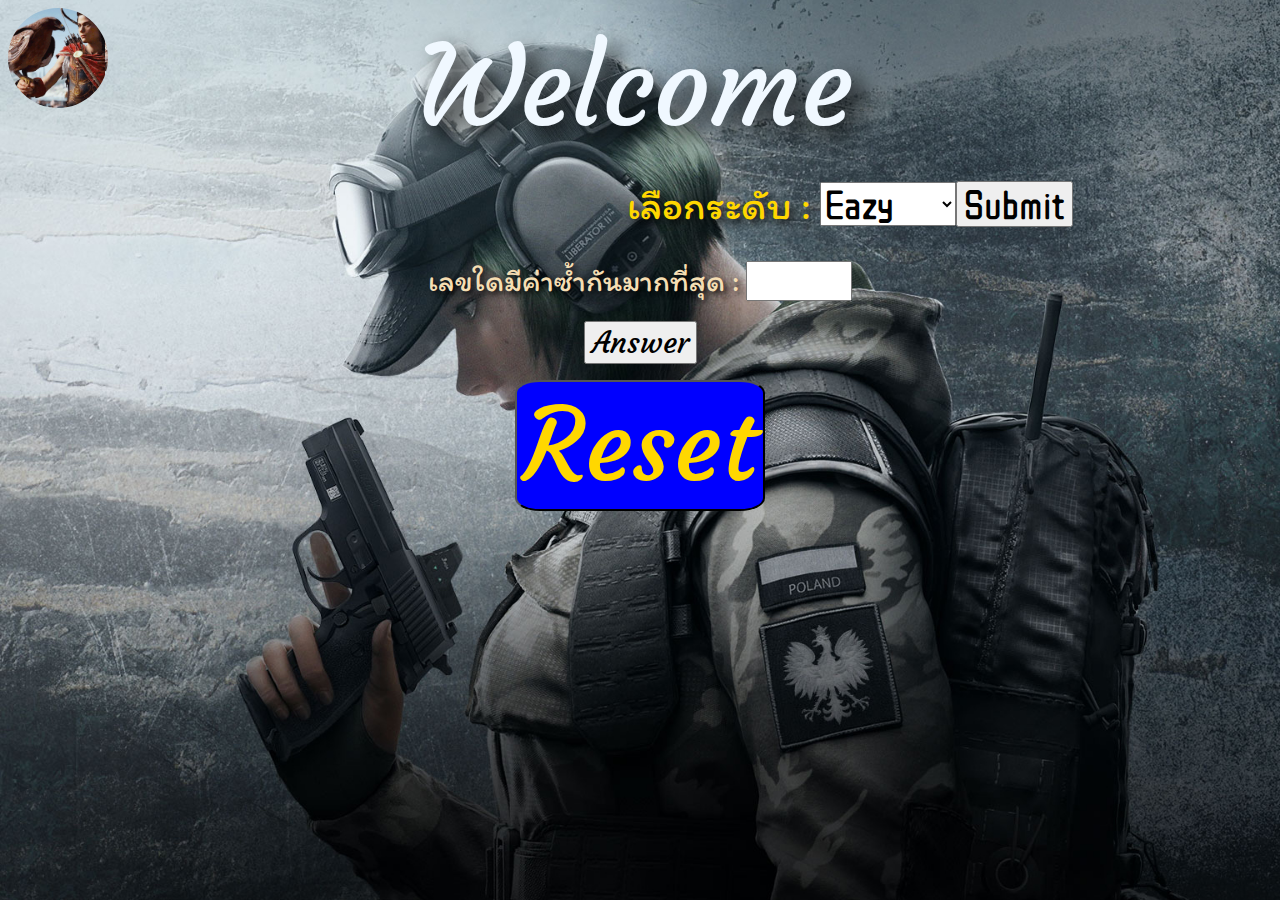
<file: index.html>
<html id="html">

<head>
    <title>Mini-game</title>
        <link rel="stylesheet" href="index.css">
        <meta name="viewport" content="width=device-width, initial-scale=1.0">
        <link
            href="https://fonts.googleapis.com/css?family=Courgette|Itim|Libre+Barcode+128+Text|Sriracha|ZCOOL+QingKe+HuangYou"
            rel="stylesheet">
</head>

<body>
    <!-- Welcome -->
    <div class="box">
        <div id="img" class="img1">
        </div>
        <div class="col-10 box">
            <div id="welcome" class="welcome col-12">Welcome</div>
        </div>
    </div>
    <p></p>

    <!-- เลือก level -->
    <div class="col-12 box" id="divlv">
        <div class="col-9 fontItim lv">
            เลือกระดับ :
            <select id="lv" name="lv" class="fontZCOOL lvs">
                <option value="ez">Eazy</option>
                <option value="normal">Normal</option>
                <option value="hard">Hard</option>
                <option value="extreme">Extreme</option>
            </select>
        </div>
        <div class="col-1" style="text-align: center;">
            <button id="submit" class="fontZCOOL lvs">Submit</div>
    </div>
    <p></p>

    <!-- Show table -->
    <table class="box">
        <div>
            <div class="fontSriracha" id="table" align="center"></div>
        </div>
    </table>
    <P></P>

    <!-- Answer -->
    <div id="divAns" class="col-12 box Ans">
        <div class="col-12 fontItim" style="text-shadow: 0.1em 0.1em 0.2em black;color: wheat;">
            เลขใดมีค่าซ้ำกันมากที่สุด :
            <input class="col-1 Ans" id="num" type="text" placeholder=""></div>
        <p></p>
        <div class="col-12"><button id="answer" class="fontCourgette Ans">Answer</button></div>
    </div>
    <p></p>
    <p></p>

    <!-- Result-->
    <div id="result" class="fontSriracha result">
    </div>
    <p></p>

    <!-- reset -->
    <div id="reset" style="text-align: center;">
        <button class="fontCourgette reset" id="reset">
            Reset</button>
    </div>

    <!-- Jquery -->
    <script src="https://code.jquery.com/jquery-3.3.1.js"
        integrity="sha256-2Kok7MbOyxpgUVvAk/HJ2jigOSYS2auK4Pfzbm7uH60=" crossorigin="anonymous"></script>

    <script src="index.js"></script>
</body>




</html>
</file>
<file: index.css>
html{
    background-image: url("image/image-ela.jpg");
    background-size: cover;           
    background-attachment: fixed;
    background-position: center;
}

*{box-sizing: border-box;}

.col-1 {width: 8.33%;}
.col-2 {width: 16.66%;}
.col-3 {width: 25%;}
.col-4 {width: 33.33%;}
.col-5 {width: 41.66%;}
.col-6 {width: 50%;}
.col-7 {width: 58.33%;}
.col-8 {width: 66.66%;}
.col-9 {width: 75%;}
.col-10 {width: 83.33%;}
.col-11 {width: 91.66%;}
.col-12 {width: 100%;}

.check{
    padding: 15px;
    border:1px solid red;
}

td {
    border: 2px solid snow;
    padding: 10px;
    text-align: center;
    background-color: slategray;
    color: white;
    font-size: 20px;
}

tr {
    text-align: center;
    margin-left: auto;
    margin-right: auto;
}

.box {
    display: flex;
    flex-wrap: wrap;
}

.img1{
    background-image: url("image/ikaros.gif");
    border-radius: 100%;
    background-size: contain;
    width: 100px;
    height: 100px;

}

.welcome{
    padding: 10px;
    text-align: center;
    font-size: 110px;
    color: aliceblue;
    text-shadow: 0.1em 0.1em 0.2em black;
    font-family: 'Courgette', cursive;
}

.lv{
    text-align: right;
    font-size: 40px;
    color: gold;
    text-shadow: 0.1em 0.1em 0.2em black
}

.lvs{
    font-size: 40px;
}

.Ans{
    text-align: center;
    font-size: 30px;
}

.result{
    text-align: center;
    font-size: 120px;
    color: wheat;
    text-shadow: 0.1em 0.1em 0.2em red;
}

.reset{
    font-size: 100px;
    background-color: blue;color: gold;
    border-radius: 10%;
}

.fontZCOOL{
    /* font eng */
    font-family: 'ZCOOL QingKe HuangYou', cursive;  
}
.fontCourgette{
    /* font eng */
    font-family: 'Courgette', cursive;
}
.fontBarcode{
    /* font eng */   
    font-family: 'Libre Barcode 128 Text', cursive;
}
.fontItim{
    /* font thai */
    font-family: 'Itim', cursive;
}
.fontSriracha{
    /* font thai */
     font-family: 'Sriracha', cursive;
}


/* โทรศัพท์ width 414 */
@media screen and (max-width: 414px) {
    [class*="col-"]{
        width:100%;
    }
    td {
        border: 2px solid snow;
        padding: 10px;
        text-align: center;
        background-color: slategray;
        color: white;
        font-size: 20px;
    } 
    tr {
        text-align: center;
    } 
    .img1{
        background-image: url("https://66.media.tumblr.com/4a80c8f0377359f54e1190e3f358caba/tumblr_pbijpfZeQo1u4gq67o2_r1_250.gif");
        border-radius: 100%;
        background-size: contain;
        width: 50px;
        height: 50px;
    }
    .welcome{
        padding: 10px;
        text-align: center;
        font-size: 50px;
        color: aliceblue;
        text-shadow: 0.1em 0.1em 0.2em black;
        font-family: 'Courgette', cursive;
    }
    .lv{
        text-align: center;
        font-size: 20px;
        color: gold;
        text-shadow: 0.1em 0.1em 0.2em black;
    }
    .lvs{
        font-size: 20px;
    }
    .Ans{
        text-align: center;
        font-size: 20px;
    }
    .result{
        text-align: center;
        font-size: 40px;
        color: wheat;
        text-shadow: 0.1em 0.1em 0.2em red;
    }
    .reset{
        font-size: 40px;
        background-color: blue;color: gold;
        border-radius: 20%;
    }
    
}
</file>
